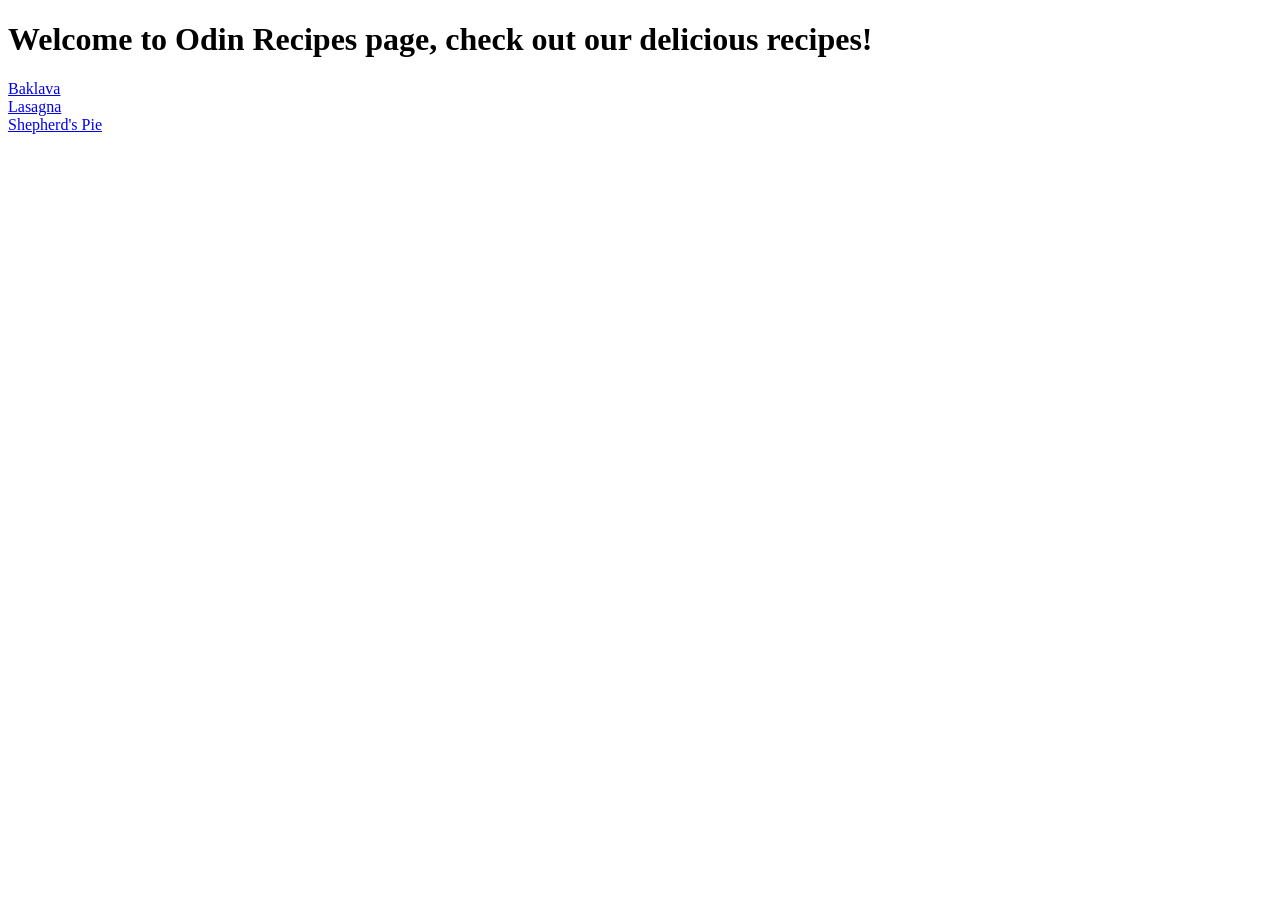
<file: index.html>
<!DOCTYPE html> 
<html lang="en">
<head>
    <meta charset="UTF-8">
    <meta name="viewport" content="width=device-width, initial-scale=1.0">
    <title>Odin Recipes</title>
</head>
<body>
    <h1>Welcome to Odin Recipes page, check out our delicious recipes!</h1>
    <a href="../recipes/baklava.html">Baklava</a><br>
    <a href="../recipes/lasagna.html">Lasagna</a><br>
    <a href="../recipes/sheperdpie.html">Shepherd's Pie</a><br>
</body>                 
</html>
</file>
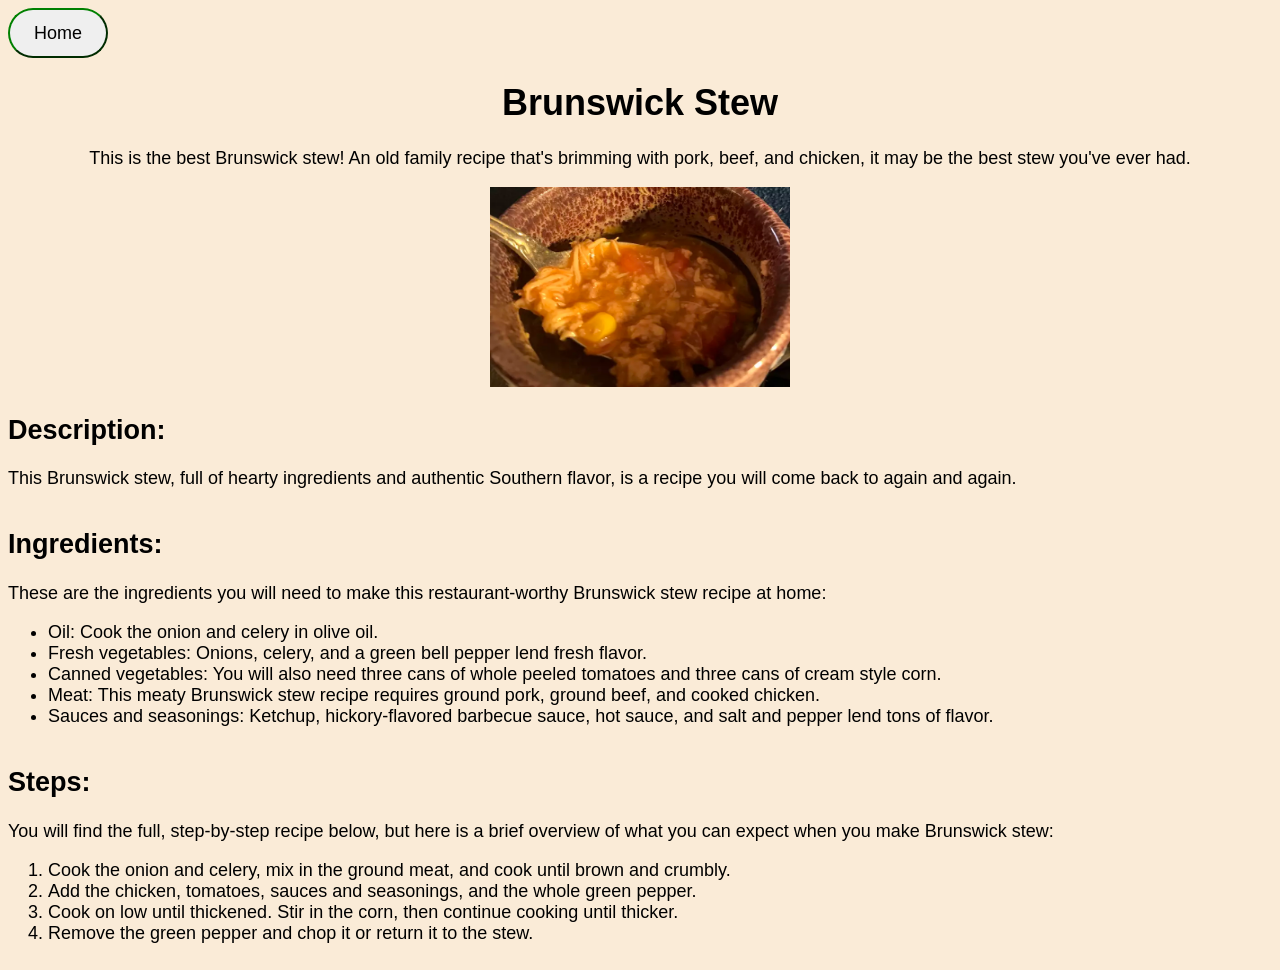
<file: brunswick-stew.html>
<!DOCTYPE html>
<html>
    <head>
        <meta charset="UTF-8">
        <html lang="en">
        <link rel="stylesheet" href="./styles.css">
            <title>Brunswick Stew</title>
    </head>

    <body>
        <a href="index.html"><button type="button" class="btn">Home</button></a>
        <div class="header">
        <h1>Brunswick Stew</h1>
        <p>This is the best Brunswick stew! An old family recipe that's brimming with pork, beef, and chicken, it may be the best stew you've ever had. </p>

        <img src="images/image2.webp" width="300" height="200">
        </div>
        <div>
            <h2>Description:</h2>
            <p>This Brunswick stew, full of hearty ingredients and authentic Southern flavor, is a recipe you will come back to again and again. </p>
        </div>

        <div>
            <h2>Ingredients:</h2>
            <p>These are the ingredients you will need to make this restaurant-worthy Brunswick stew recipe at home: </p>
             
            <ul>
                <li>Oil: Cook the onion and celery in olive oil. </li>
                <li>Fresh vegetables: Onions, celery, and a green bell pepper lend fresh flavor. </li>
                <li>Canned vegetables: You will also need three cans of whole peeled tomatoes and three cans of cream style corn.</li>
                <li>Meat: This meaty Brunswick stew recipe requires ground pork, ground beef, and cooked chicken.  </li>
                <li>Sauces and seasonings: Ketchup, hickory-flavored barbecue sauce, hot sauce, and salt and pepper lend tons of flavor.  </li>
            </ul>
        </div>

        <div>
            <h2>Steps:</h2>
            <p>You will find the full, step-by-step recipe below, but here is a brief overview of what you can expect when you make Brunswick stew:  </p>

            <ol>
                <li>Cook the onion and celery, mix in the ground meat, and cook until brown and crumbly.</li>
                <li>Add the chicken, tomatoes, sauces and seasonings, and the whole green pepper. </li>
                <li>Cook on low until thickened. Stir in the corn, then continue cooking until thicker.</li>
                <li>Remove the green pepper and chop it or return it to the stew. </li>
            </ol>
        </div>



        
    </body>
</html>
</file>
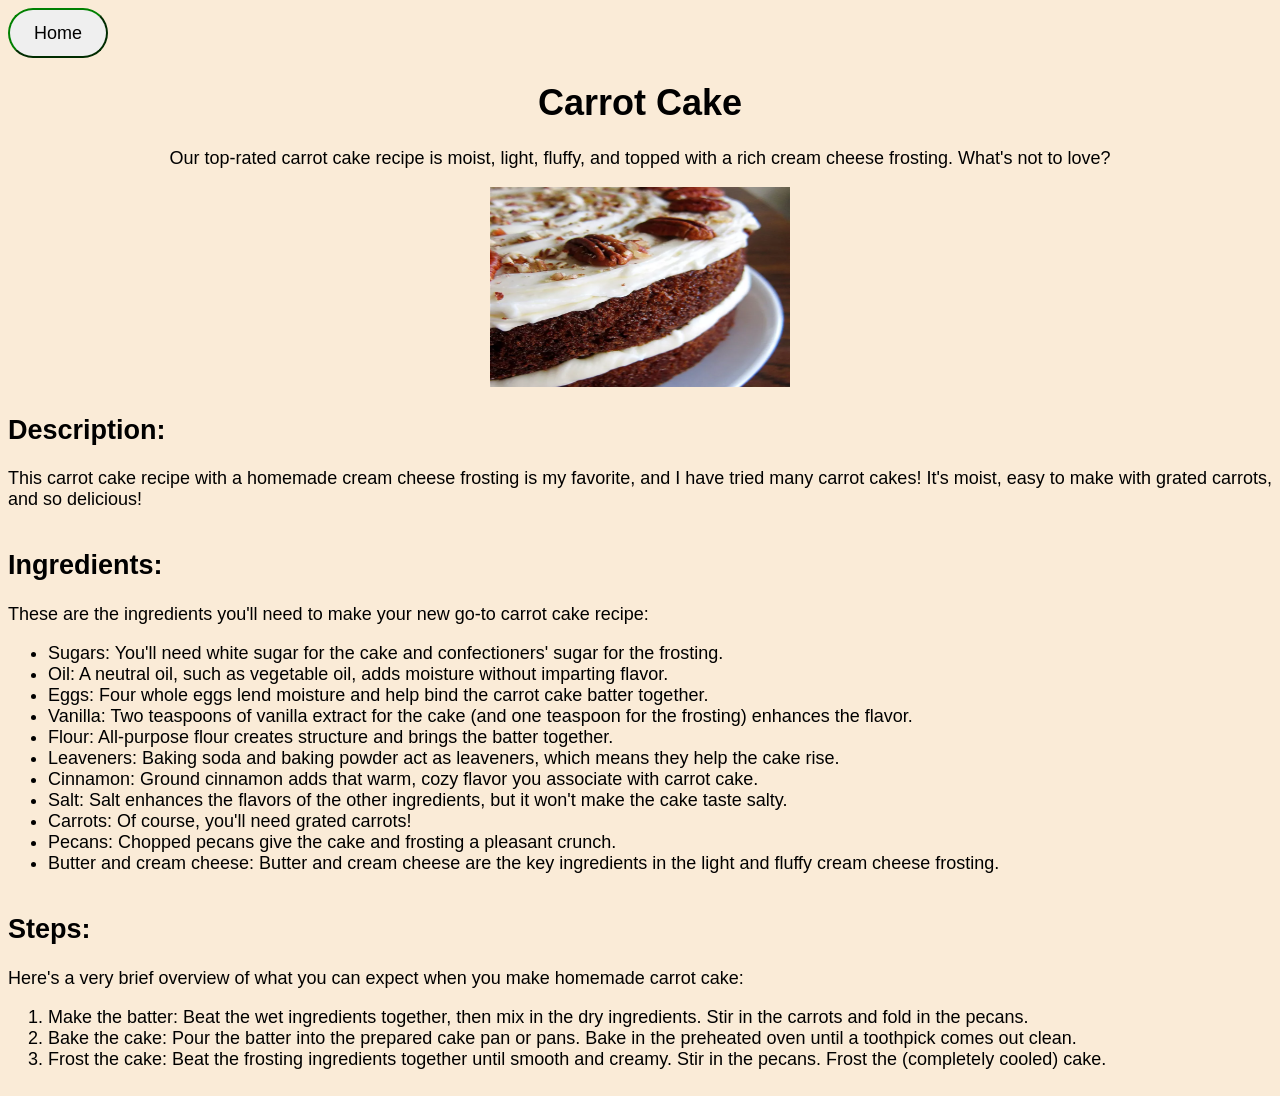
<file: carrot-cake.html>
<!DOCTYPE html>
<html>
    <head>
        <meta charset="UTF-8">
        <html lang="en">
        <link rel="stylesheet" href="./styles.css">
            <title>Carrot Cake</title>
    </head>

    <body>
        <a href="index.html"><button type="button" class="btn">Home</button></a>
        <div class="header">
        <h1>Carrot Cake</h1>
        <p>Our top-rated carrot cake recipe is moist, light, fluffy, and topped with a rich cream cheese frosting. What's not to love? </p>

        <img src="images/image3.webp" width="300" height="200">
        </div>
        <div>
            <h2>Description:</h2>
            <p>This carrot cake recipe with a homemade cream cheese frosting is my favorite, and I have tried many carrot cakes! It's moist, easy to make with grated carrots, and so delicious! </p>
        </div>

        <div>
            <h2>Ingredients:</h2>
            <p>These are the ingredients you'll need to make your new go-to carrot cake recipe: </p>
             
            <ul>
               <li>Sugars: You'll need white sugar for the cake and confectioners' sugar for the frosting.</li>
               <li>Oil: A neutral oil, such as vegetable oil, adds moisture without imparting flavor.</li>
               <li>Eggs: Four whole eggs lend moisture and help bind the carrot cake batter together.</li>
               <li>Vanilla: Two teaspoons of vanilla extract for the cake (and one teaspoon for the frosting) enhances the flavor.</li>
               <li>Flour: All-purpose flour creates structure and brings the batter together.</li>
               <li>Leaveners: Baking soda and baking powder act as leaveners, which means they help the cake rise.</li>
               <li>Cinnamon: Ground cinnamon adds that warm, cozy flavor you associate with carrot cake.</li>
               <li>Salt: Salt enhances the flavors of the other ingredients, but it won't make the cake taste salty.</li>
               <li>Carrots: Of course, you'll need grated carrots!</li>
               <li>Pecans: Chopped pecans give the cake and frosting a pleasant crunch.</li>
               <li>Butter and cream cheese: Butter and cream cheese are the key ingredients in the light and fluffy cream cheese frosting.</li>
            </ul>
        </div>

        <div>
            <h2>Steps:</h2>
            <p>Here's a very brief overview of what you can expect when you make homemade carrot cake: </p>

            <ol>
                <li>Make the batter: Beat the wet ingredients together, then mix in the dry ingredients. Stir in the carrots and fold in the pecans.</li>
                <li>Bake the cake: Pour the batter into the prepared cake pan or pans. Bake in the preheated oven until a toothpick comes out clean.</li>
                <li>Frost the cake: Beat the frosting ingredients together until smooth and creamy. Stir in the pecans. Frost the (completely cooled) cake.</li>
            </ol>
        </div>



        
    </body>
</html>
</file>
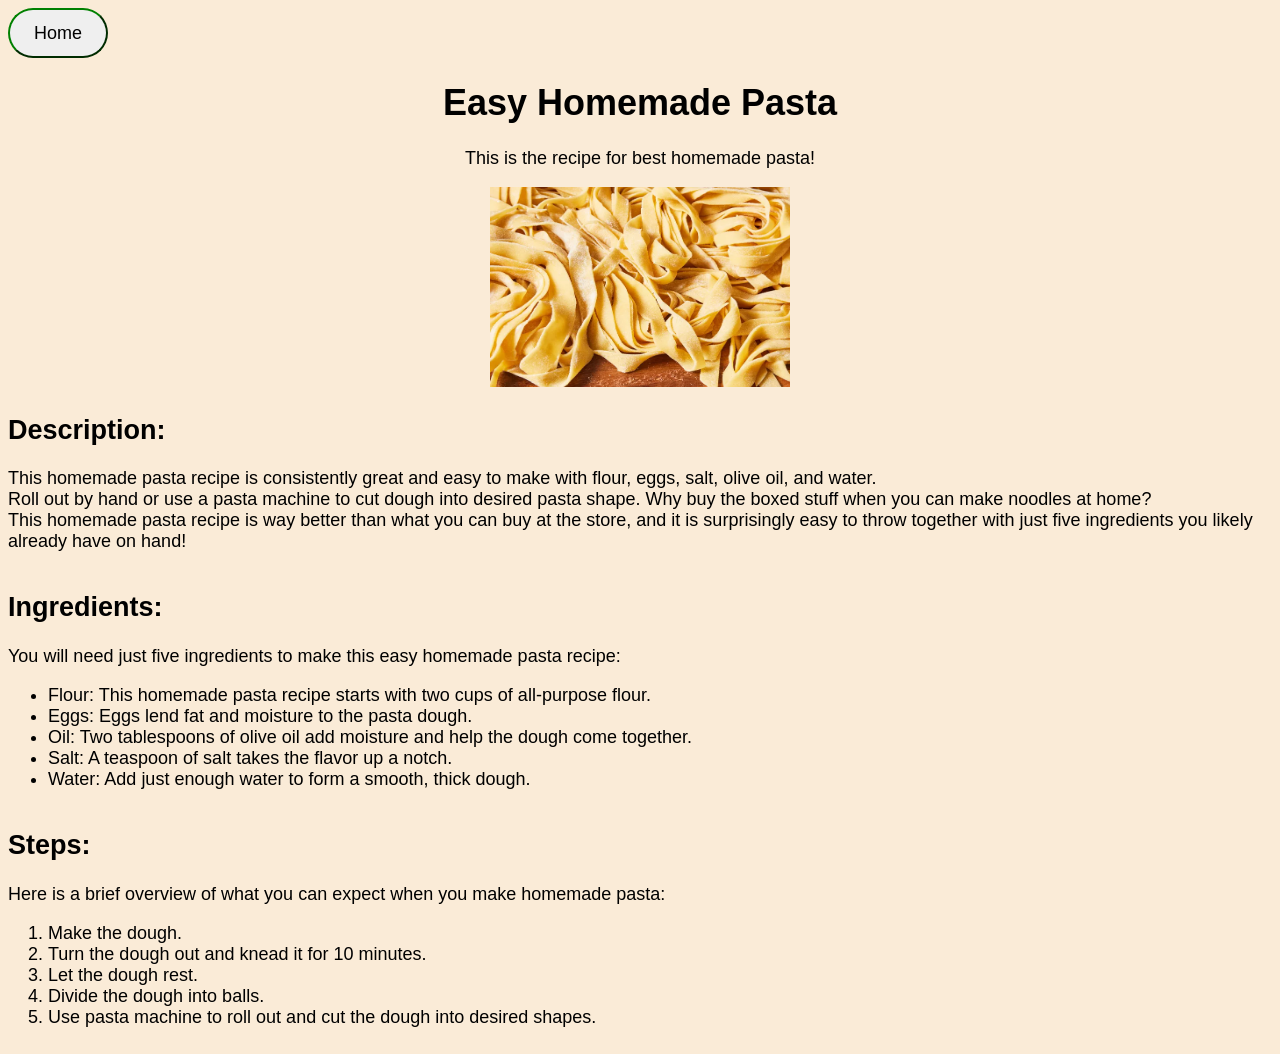
<file: homemade-pasta.html>
<!DOCTYPE html>
<html>
    <head>
        <meta charset="UTF-8">
        <html lang="en">
        <link rel="stylesheet" href="./styles.css">
            <title>Easy Homemade Pasta</title>
    </head>

    <body>
        <a href="index.html"><button type="button" class="btn">Home</button></a>
        <div class="header">
        <h1>Easy Homemade Pasta</h1>
        <p>This is the recipe for best homemade pasta!</p>

        <img src="images/image1.webp" width="300" height="200">
        </div>
        <div>
            <h2>Description:</h2>
            <p>This homemade pasta recipe is consistently great and easy to make with flour, eggs, salt, olive oil, and water. <Br>
                Roll out by hand or use a pasta machine to cut dough into desired pasta shape.
                Why buy the boxed stuff when you can make noodles at home? <Br>
                This homemade pasta recipe is way better than what you can buy at the store, and it is surprisingly easy to throw together with just five ingredients you likely already have on hand!</p>
        </div>

        <div>
            <h2>Ingredients:</h2>
            <p>You will need just five ingredients to make this easy homemade pasta recipe: </p>
             
            <ul>
                <li>Flour: This homemade pasta recipe starts with two cups of all-purpose flour. </li>
                <li>Eggs: Eggs lend fat and moisture to the pasta dough. </li>
                <li>Oil: Two tablespoons of olive oil add moisture and help the dough come together. </li>
                <li>Salt: A teaspoon of salt takes the flavor up a notch. </li>
                <li>Water: Add just enough water to form a smooth, thick dough. </li>
            </ul>
        </div>

        <div>
            <h2>Steps:</h2>
            <p>Here is a brief overview of what you can expect when you make homemade pasta: </p>

            <ol>
                <li>Make the dough.</li>
                <li>Turn the dough out and knead it for 10 minutes.</li>
                <li>Let the dough rest.</li>
                <li>Divide the dough into balls.</li>
                <li>Use pasta machine to roll out and cut the dough into desired shapes.</li>
            </ol>
        </div>



        
    </body>
</html>
</file>
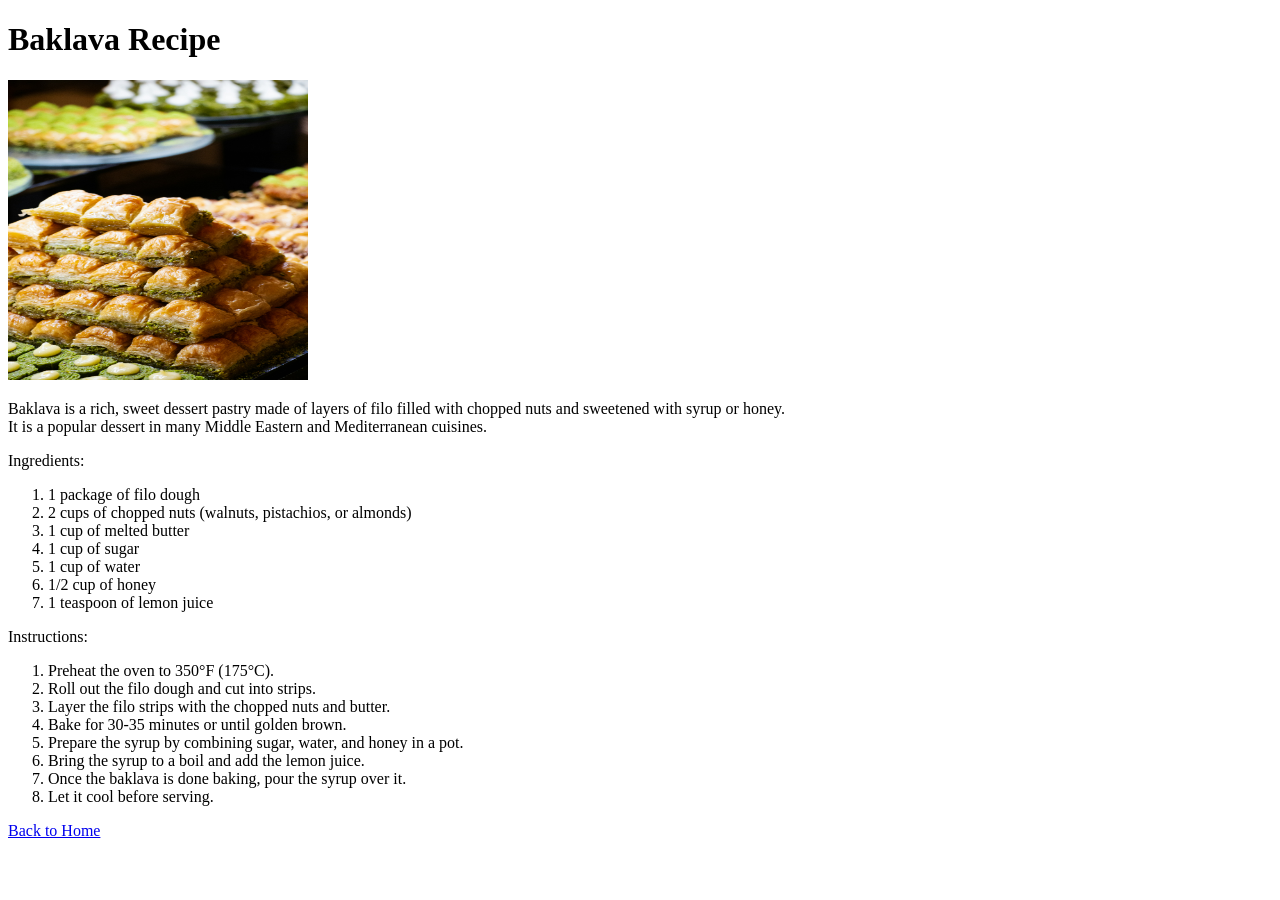
<file: recipes/baklava.html>
<!DOCTYPE html>
<html lang="en">
<head>
    <meta charset="UTF-8">
    <meta name="viewport" content="width=device-width, initial-scale=1.0">
    <title>Baklava Recipe</title>
</head>
<body>
    <h1>Baklava Recipe</h1>
    <img src="../images/baklava.jpg" alt="Baklava" width="300px" height="300px">
    
    <p>Baklava is a rich, sweet dessert pastry made of layers of filo filled with chopped nuts and sweetened with syrup or honey. 
        <br>It is a popular dessert in many Middle Eastern and Mediterranean cuisines.</p>
    <p>Ingredients:</p>
    <ol>
        <li>1 package of filo dough</li>
        <li>2 cups of chopped nuts (walnuts, pistachios, or almonds)</li>
        <li>1 cup of melted butter</li>
        <li>1 cup of sugar</li>
        <li>1 cup of water</li>
        <li>1/2 cup of honey</li>
        <li>1 teaspoon of lemon juice</li>
    </ol>
    <p>Instructions:</p>
    <ol>
        <li>Preheat the oven to 350°F (175°C).</li>
        <li>Roll out the filo dough and cut into strips.</li>
        <li>Layer the filo strips with the chopped nuts and butter.</li>
        <li>Bake for 30-35 minutes or until golden brown.</li>
        <li>Prepare the syrup by combining sugar, water, and honey in a pot.</li>
        <li>Bring the syrup to a boil and add the lemon juice.</li>
        <li>Once the baklava is done baking, pour the syrup over it.</li>
        <li>Let it cool before serving.</li>
    </ol>

    <a href="../index.html">Back to Home</a>
</body>

</html>
</file>
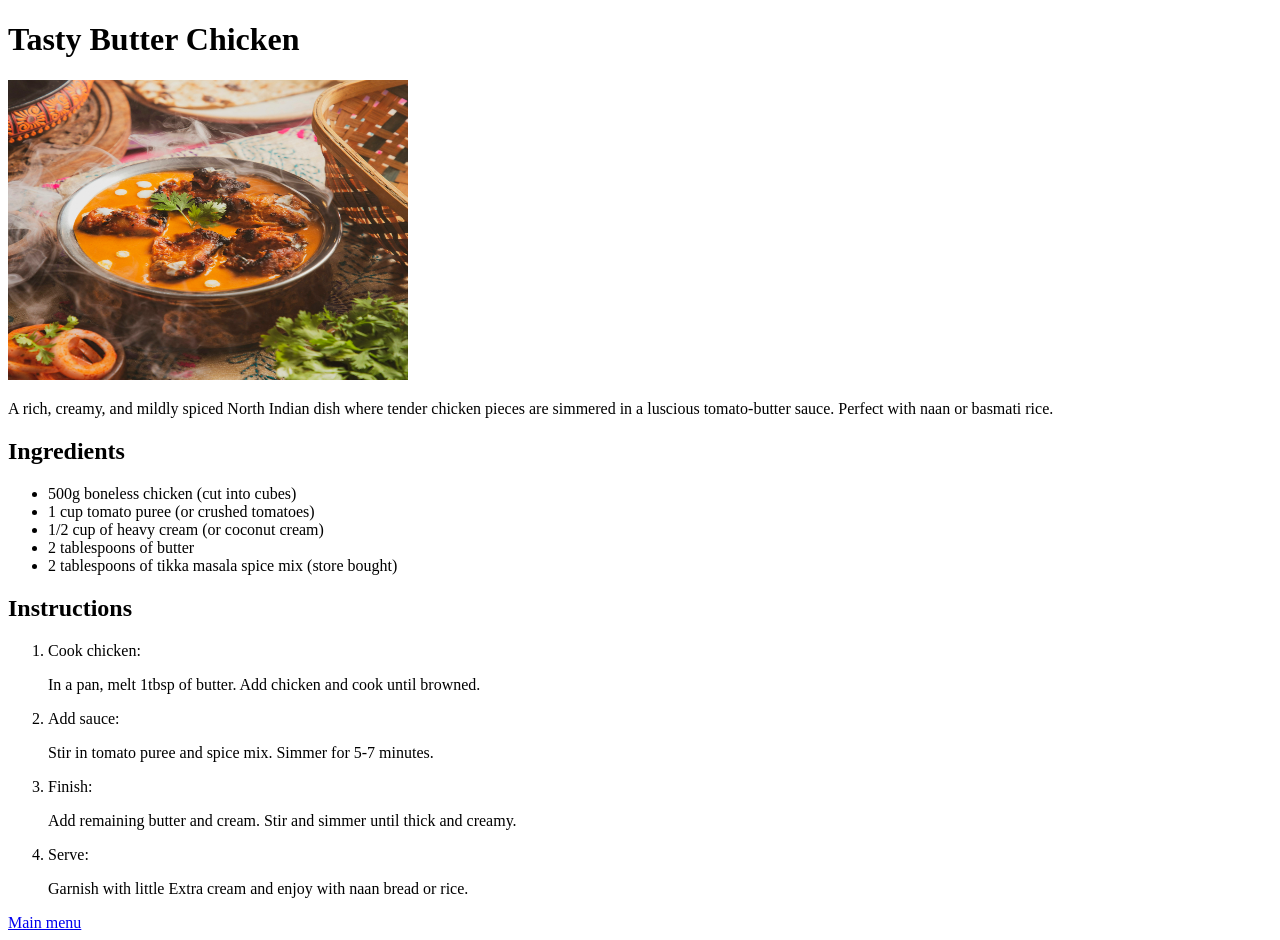
<file: recipes/butterchicken.html>
<!DOCTYPE html>
<html>
    <head>
        <h1>Tasty Butter Chicken</h1>
    </head>
    <body>
        <img src="../images/bchicken.jpg" width="400" height="300">
        <p>A rich, creamy, and mildly spiced North Indian dish where tender chicken pieces are simmered in a luscious tomato-butter sauce. Perfect with naan or basmati rice.
        </p>
        <h2>Ingredients</h2>
        <ul>
            <li>500g boneless chicken (cut into cubes)</li>
            <li>1 cup tomato puree (or crushed tomatoes)</li>
            <li>1/2 cup of heavy cream (or coconut cream)</li>
            <li>2 tablespoons of butter</li>
            <li>2 tablespoons of tikka masala spice mix (store bought)</li>
        </ul>
        
        <h2>Instructions</h2>
        <ol>
            <li>Cook chicken:</li>
            <p>In a pan, melt 1tbsp of butter. Add chicken and cook until browned.</p>
            <li>Add sauce:</li>
            <p>Stir in tomato puree and spice mix. Simmer for 5-7 minutes.</p>
            <li>Finish:</li>
            <p>Add remaining butter and cream. Stir and simmer until thick and creamy.</p>
            <li>Serve:</li>
            <p>Garnish with little Extra cream and enjoy with naan bread or rice.</p>
        </ol>


        <a href="../index.html">Main menu</a>
    </body>

</html>
</file>
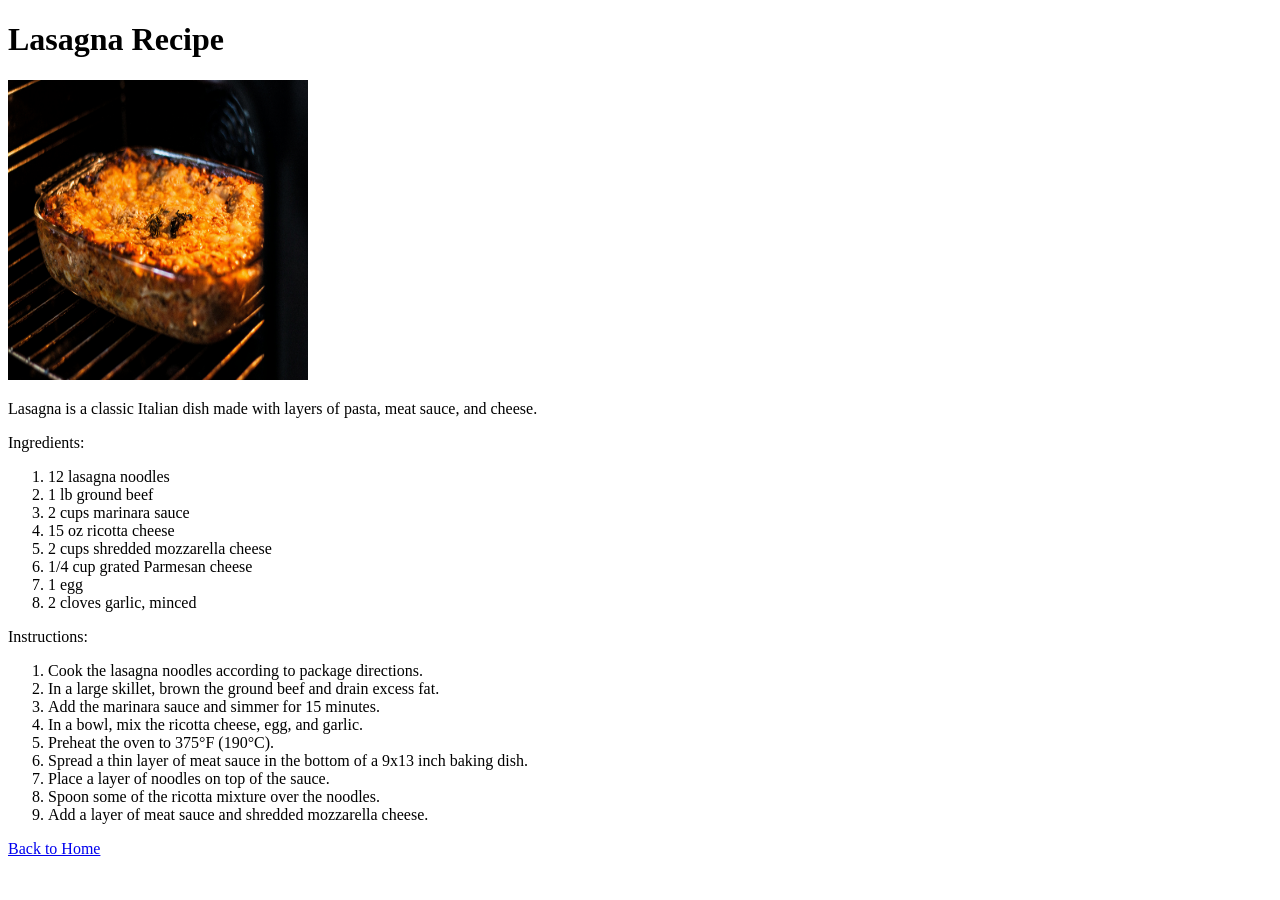
<file: recipes/lasagna.html>
<!DOCTYPE html>
<html lang="en">
<head>
    <meta charset="UTF-8">
    <meta name="viewport" content="width=device-width, initial-scale=1.0">
    <title>Lasagna Recipe</title>
</head>
<body>
    <h1>Lasagna Recipe</h1>
    <img src="../images/lasagna.jpg" alt="Lasagna" width="300px" height="300px">
    
    <p>Lasagna is a classic Italian dish made with layers of pasta, meat sauce, and cheese.</p>
    <p>Ingredients:</p>
    <ol>
        <li>12 lasagna noodles</li>
        <li>1 lb ground beef</li>
        <li>2 cups marinara sauce</li>
        <li>15 oz ricotta cheese</li>
        <li>2 cups shredded mozzarella cheese</li>
        <li>1/4 cup grated Parmesan cheese</li>
        <li>1 egg</li>
        <li>2 cloves garlic, minced</li>
    </ol>
    <p>Instructions:</p>
    <ol>
        <li>Cook the lasagna noodles according to package directions.</li>
        <li>In a large skillet, brown the ground beef and drain excess fat.</li>
        <li>Add the marinara sauce and simmer for 15 minutes.</li>
        <li>In a bowl, mix the ricotta cheese, egg, and garlic.</li>
        <li>Preheat the oven to 375°F (190°C).</li>
        <li>Spread a thin layer of meat sauce in the bottom of a 9x13 inch baking dish.</li>
        <li>Place a layer of noodles on top of the sauce.</li>
        <li>Spoon some of the ricotta mixture over the noodles.</ li>
        <li>Add a layer of meat sauce and shredded mozzarella cheese.</ li >
    </ol>
    <a href="../index.html">Back to Home</a>
</body>
</html>
</file>
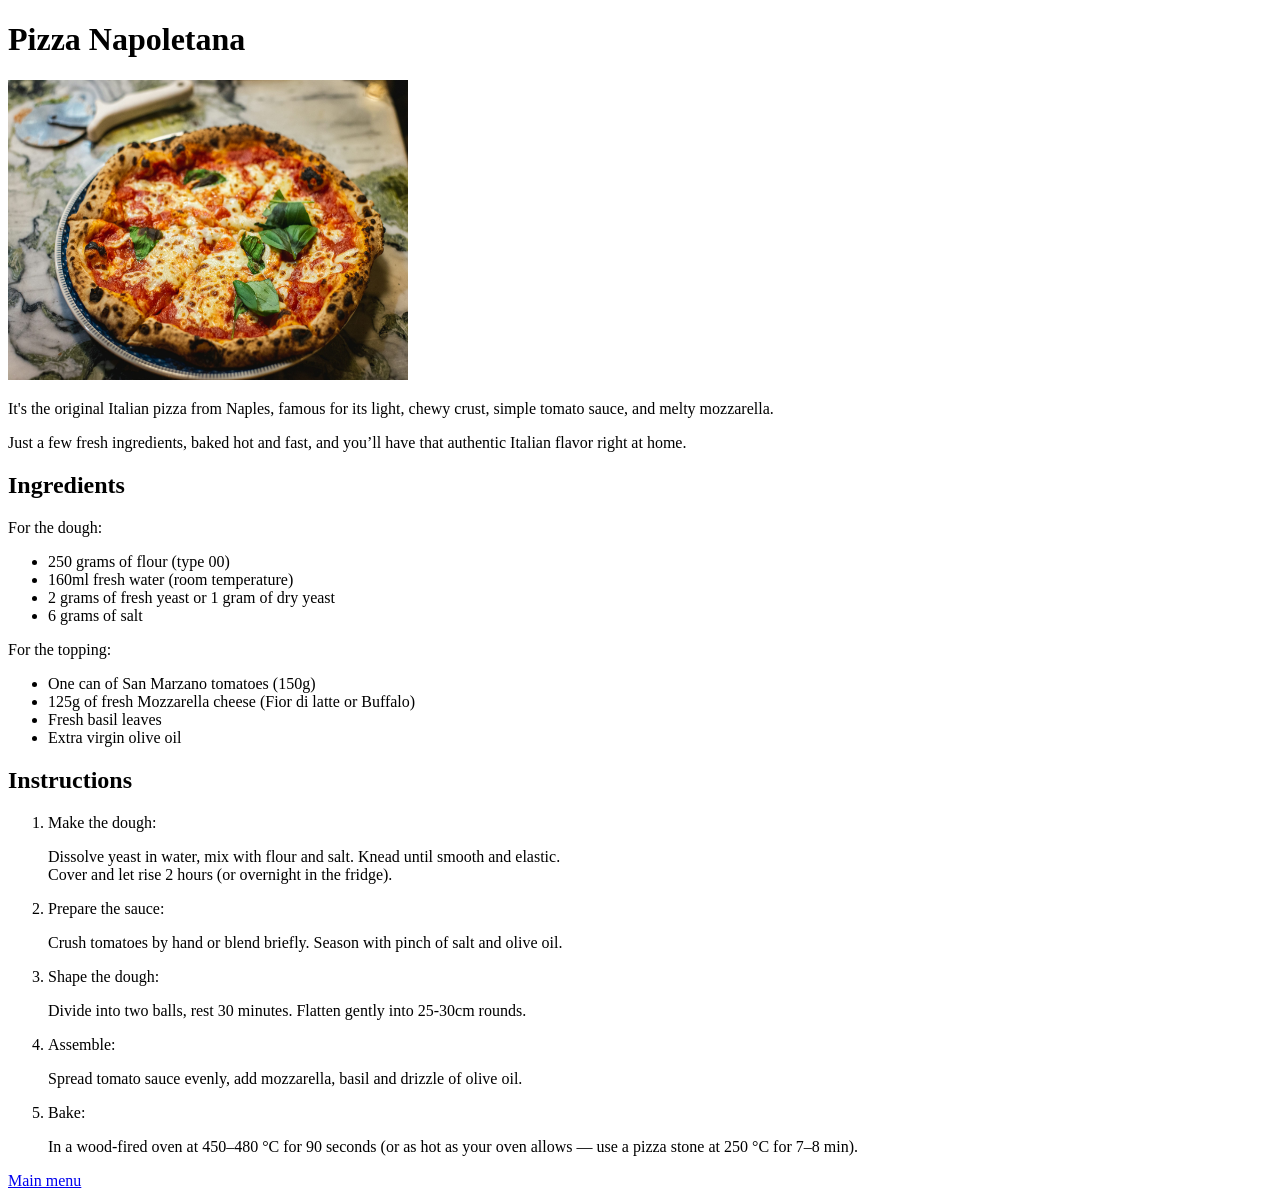
<file: recipes/pizza.html>
<!DOCTYPE html>
<html>
    <head>
        <h1>Pizza Napoletana</h1>
    </head>
    <body>

        <img src="../images/pizza.jpg" width="400" height="300">
        <p>It's the original Italian pizza from Naples, famous for its light, chewy crust, simple tomato sauce, and melty mozzarella.</p>
        <p>Just a few fresh ingredients, baked hot and fast, and you’ll have that authentic Italian flavor right at home.</p>        
        <h2>Ingredients</h2>
        <p>For the dough:</p>
        <ul>
            <li>250 grams of flour (type 00)</li>
            <li>160ml fresh water (room temperature)</li>
            <li>2 grams of fresh yeast or 1 gram of dry yeast</li>
            <li>6 grams of salt</li>
        </ul>
        <p>For the topping:</p>
        <ul>
            <li>One can of San Marzano tomatoes (150g)</li>
            <li>125g of fresh Mozzarella cheese (Fior di latte or Buffalo)</li>
            <li>Fresh basil leaves</li>
            <li>Extra virgin olive oil</li>
        </ul>

        <h2>Instructions</h2>
        <ol>
            <li>Make the dough:</li>
            <p>Dissolve yeast in water, mix with flour and salt. Knead until smooth and elastic. <br>
                Cover and let rise 2 hours (or overnight in the fridge).
            </p>
            <li>Prepare the sauce:</li>
            <p>Crush tomatoes by hand or blend briefly. Season with pinch of salt and olive oil.</p>
            <li>Shape the dough:</li>
            <p>Divide into two balls, rest 30 minutes. Flatten gently into 25-30cm rounds.</p>
            <li>Assemble:</li>
            <p>Spread tomato sauce evenly, add mozzarella, basil and drizzle of olive oil.</p>
            <li>Bake:</li>
            <p>In a wood-fired oven at 450–480 °C for 90 seconds (or as hot as your oven allows — use a pizza stone at 250 °C for 7–8 min).</p>
        </ol>




        <a href="../index.html">Main menu</a>
    </body>
</html>
</file>
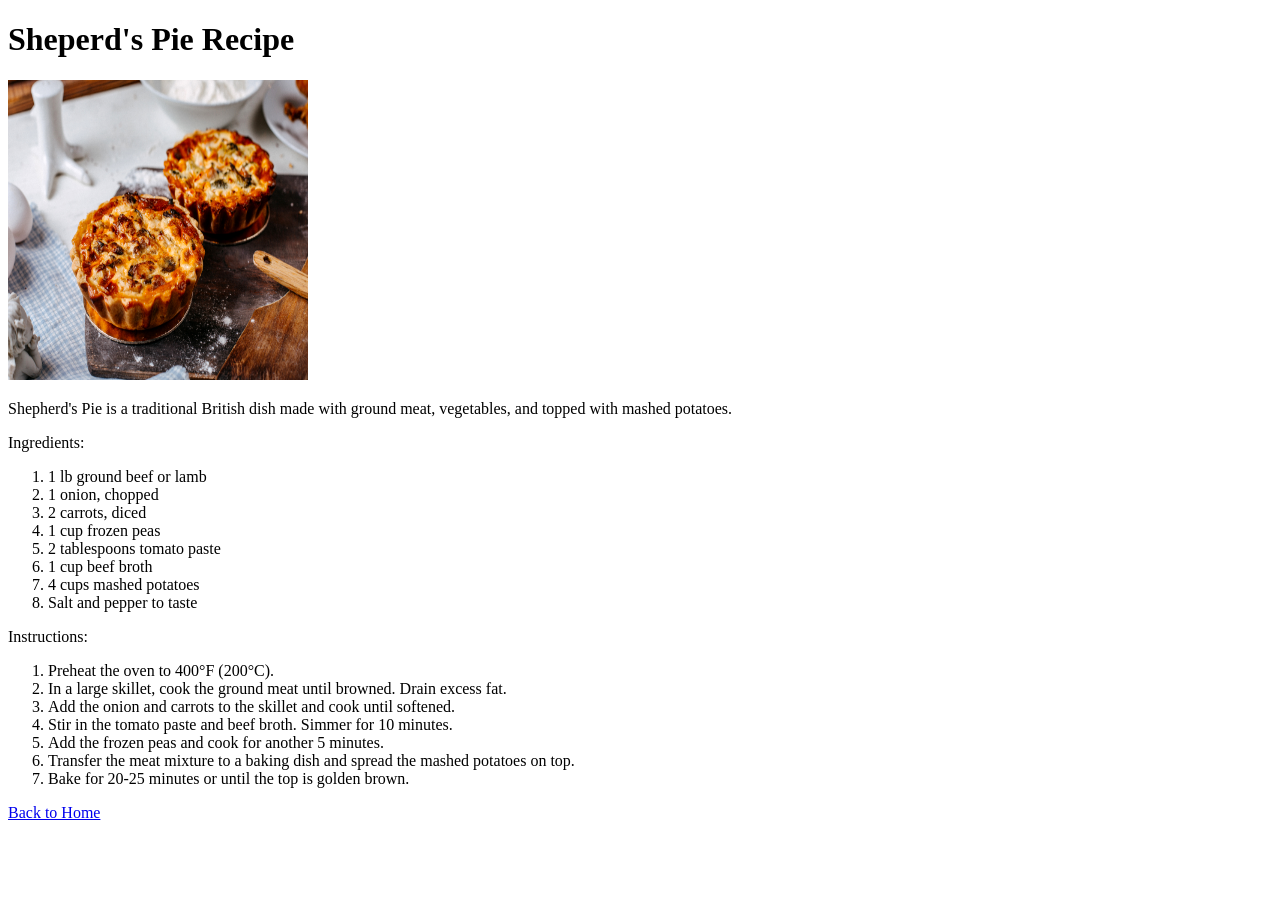
<file: recipes/sheperdpie.html>
<!DOCTYPE html> 
<html lang="en">
<head>
    <meta charset="UTF-8">
    <meta name="viewport" content="width=device-width, initial-scale=1.0">
    <title>Sheperd's Pie Recipe</title>
</head>
<body>     
    <h1>Sheperd's Pie Recipe</h1>
    <img src="../images/sheperdspie.jpg" alt="Sheperd's Pie" width="300px" height="300px">
    
    <p>Shepherd's Pie is a traditional British dish made with ground meat, vegetables, and topped with mashed potatoes.</p>
    <p>Ingredients:</p>
    <ol>
        <li>1 lb ground beef or lamb</li>
        <li>1 onion, chopped</li>
        <li>2 carrots, diced</li>
        <li>1 cup frozen peas</li>
        <li>2 tablespoons tomato paste</li>
        <li>1 cup beef broth</li>
        <li>4 cups mashed potatoes</li>
        <li>Salt and pepper to taste</li>
    </ol>
    <p>Instructions:</p>
    <ol>
        <li>Preheat the oven to 400°F (200°C).</li>
        <li>In a large skillet, cook the ground meat until browned. Drain excess fat.</li>
        <li>Add the onion and carrots to the skillet and cook until softened.</li>
        <li>Stir in the tomato paste and beef broth. Simmer for 10 minutes.</li>
        <li>Add the frozen peas and cook for another 5 minutes.</li>
        <li>Transfer the meat mixture to a baking dish and spread the mashed potatoes on top.</li>
        <li>Bake for 20-25 minutes or until the top is golden brown.</ li >
    </ol>  
    
    
    <a href="../index.html">Back to Home</a>
</body> 
</html>
</file>
<file: styles.css>
body {
    font-family: Arial, Helvetica, sans-serif;
    text-align: left;
    background-color: antiquewhite;
    font-size: large;
    display: grid;
}

.header {
    text-align: center;
}

.homepage {
    margin-top: 200px;
    text-align: center;
}

button {
    width:200px;
    height:200px;
    border-color: green;
    border-radius: 1cm;
    font-size: large;
    
}

.btn {
    width: 100px;
    height: 50px;
}


.recipes {
    justify-content:center;
    display: flex;
    gap: 20px;
    
}
</file>
